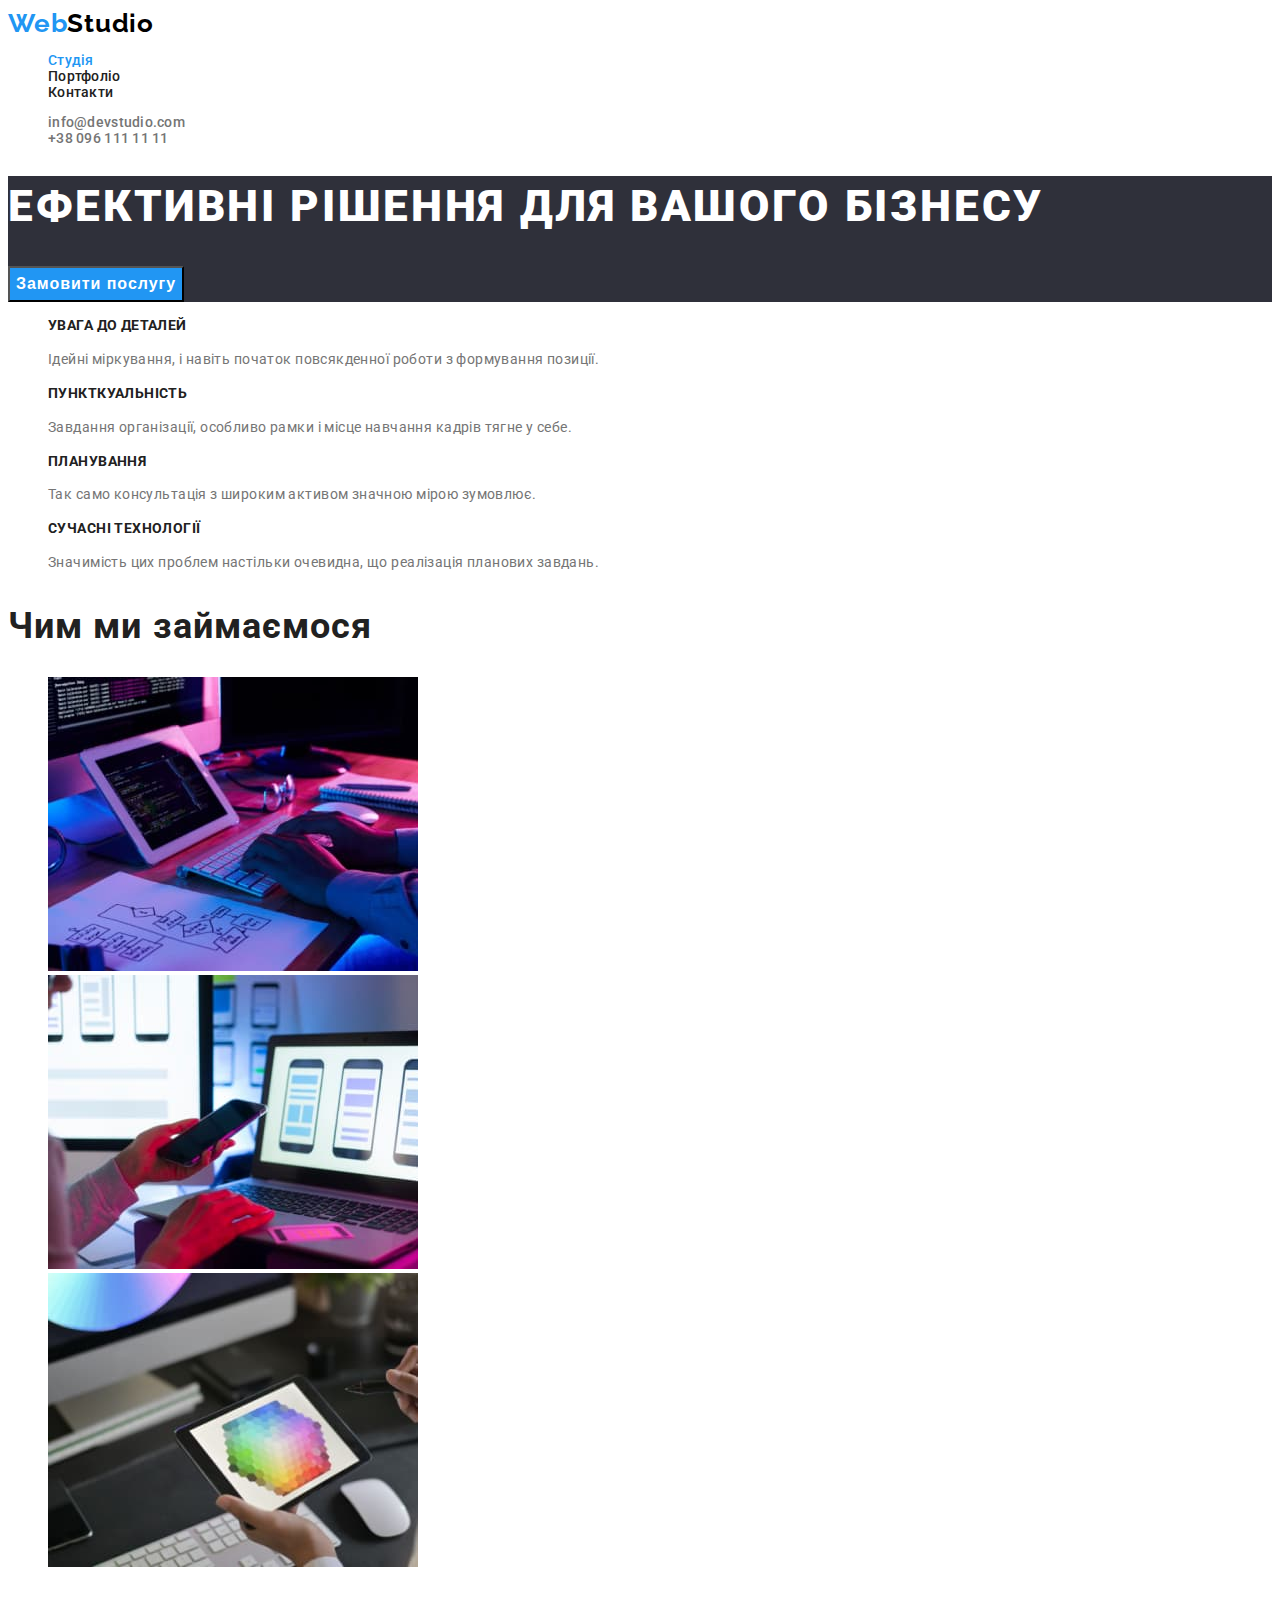
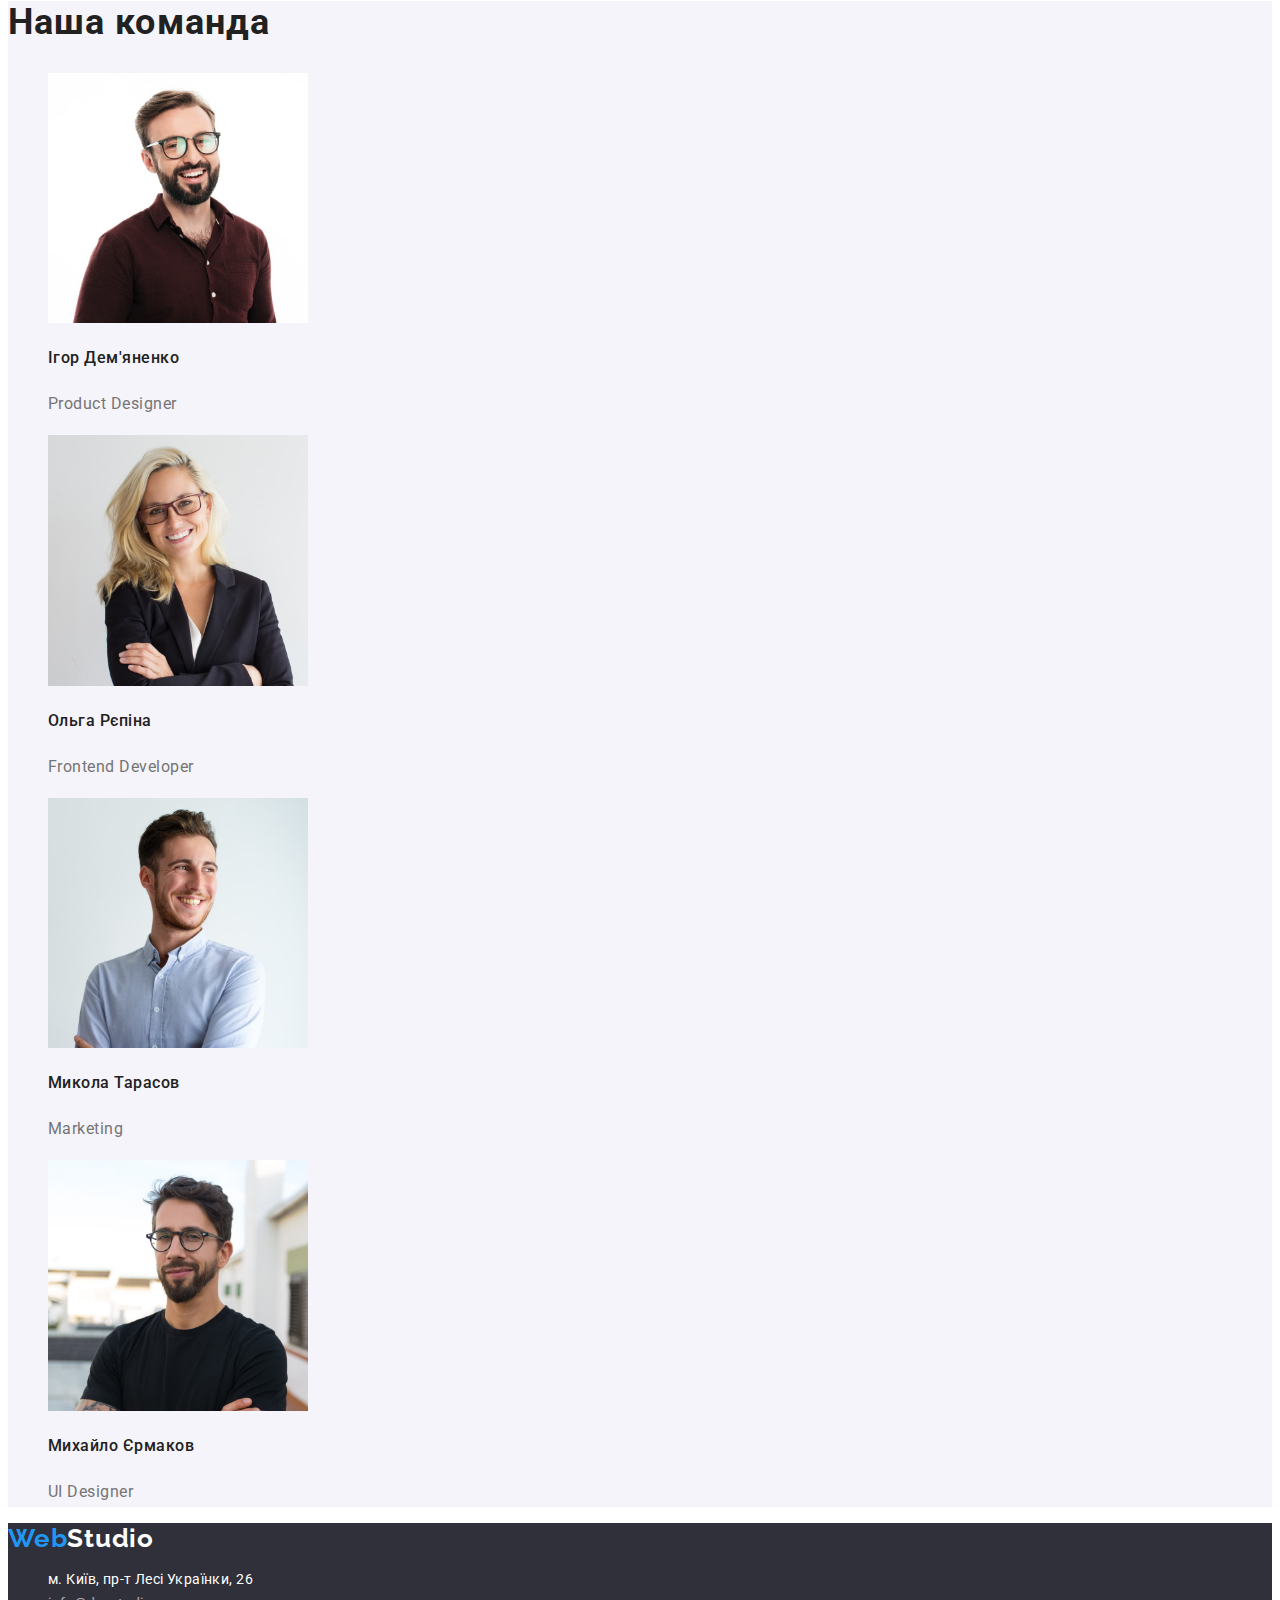
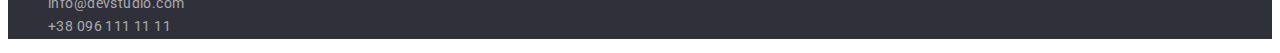
<file: index.html>
<!DOCTYPE html>
<html lang="uk">
    <head>
        <meta charset="UTF-8">
        <meta name="viewport" content="width=device-width, initial-scale=1.0">
        <link rel="stylesheet" href="css/styles.css">
        <link rel="preconnect" href="https://fonts.googleapis.com">
<link rel="preconnect" href="https://fonts.gstatic.com" crossorigin>
<link href="https://fonts.googleapis.com/css2?family=Raleway:wght@700&family=Roboto:wght@400;500;700;900&display=swap" rel="stylesheet">
        <title>Головна</title>
    </head>
    <body>
        <!--Верхня лінія-->
        <header>
            <nav>
                <a href="./index.html" class="logomain"><span class="logoweb">Web</span>Studio</a>
                <ul class="mainmenu list">
                    <li><a class="mainmenu list current" href="index.html">Студія</a></li>
                    <li><a class="mainmenu list" href="portfolio.html">Портфоліо</a></li>
                    <li><a class="mainmenu list" href="">Контакти</a></li>
                </ul>
            </nav>
            <ul class="mainmenu list">
                <li><a class="maincontacts list" href="mailto:info@devstudio.com">info@devstudio.com</a></li>
                <li><a class="maincontacts list" href="tel:+380961111111">+38 096 111 11 11</a></li>
            </ul>
        </header>
        <!--Шапка-->
        <main>
            <!--Герой-->
            <div>
                <section class="mainpagebox">
                <h1>
                    Ефективні рішення для Вашого бізнесу
                </h1>
                <button type="button">Замовити послугу</button>
                </section>
            </div>
            <!--Особливості-->
            <section>
                <h2 class="visually-hidden">Наші особливості</h2>
                <ul class="list">
                    <li>
                        <h3 class="titlebenefits">Увага до деталей</h3>
                        <p class="textbenefits">Ідейні міркування, і навіть початок повсякденної роботи з формування позиції.</p>
                    </li>
                    <li>
                        <h3 class="titlebenefits">Пункткуальність</h3>
                        <p class="textbenefits">Завдання організації, особливо рамки і місце навчання кадрів тягне у себе.</p>
                    </li>
                    <li>
                        <h3 class="titlebenefits">Планування</h3>
                        <p class="textbenefits">Так само консультація з широким активом значною мірою зумовлює.</p>
                    </li>
                    <li>
                        <h3 class="titlebenefits">Сучасні технології</h3>
                        <p class="textbenefits">Значимість цих проблем настільки очевидна, що реалізація планових завдань.</p>
                    </li>
                </ul>
            </section>
            <!--Чим ми займаємося-->
            <section>
                <h2>Чим ми займаємося</h2>
                <ul class="list">
                    <li>
                        <img 
                        src="images/img01b.jpg" 
                        width="370" 
                        alt="programming"
                        >
                    </li>
                    <li>
                        <img 
                        src="images/img02b.jpg" 
                        width="370" 
                        alt="testing"
                        >                            
                    </li>
                    <li>
                        <img 
                        src="images/img03b.jpg" 
                        width="370" 
                        alt="design"
                        >                            
                    </li>
                </ul>
            </section>
            <!--Наша команда-->                        
            <section class="team">
                <h2>Наша команда</h2>
                <ul class="list">
                    <li>
                        <img 
                        src="images/img01a.jpg" 
                        width="260" 
                        alt="ihor_demyanenko"
                        >
                        <h3 class="teammember">Ігор Дем'яненко</h3>
                        <p class="teamposition">Product Designer</p>
                    </li>
                    <li>
                        <img 
                        src="images/img02a.jpg" 
                        width="260" 
                        alt="olha_repina"
                        >
                        <h3 class="teammember">Ольга Рєпіна</h3>
                        <p class="teamposition">Frontend Developer</p>
                    </li>
                    <li>
                        <img 
                        src="images/img03a.jpg" 
                        width="260" 
                        alt="mykola_tarasov"
                        >
                        <h3 class="teammember">Микола Тарасов</h3>
                        <p class="teamposition">Marketing</p>
                    </li>
                    <li>
                        <img 
                        src="images/img04a.jpg" 
                        width="260" 
                        alt="mykhailo_yermakov"
                        >
                        <h3 class="teammember">Михайло Єрмаков</h3>
                        <p class="teamposition">UI Designer</p>
                    </li>
                </ul>
            </section>
        </main>
        <footer>
        <!--Підвал-->
            <a href="/" class="logomain"><span class="logoweb">Web</span><span class="logostudio">Studio</span></a>
            <address>
            <ul class="list">
               <li class="postaladdress"><a href="https://goo.gl/maps/3s3zqB7Dk2urCySu9">м. Київ, пр-т Лесі Українки, 26</a></li>
               <li class="otheraddress"><a href="mailto:info@devstudio.com">info@devstudio.com</a></li>
               <li class="otheraddress"><a href="tel:+380961111111">+38 096 111 11 11</a></li>
            </ul>
            </address>
        </footer>
    </body>
</html>
</file>
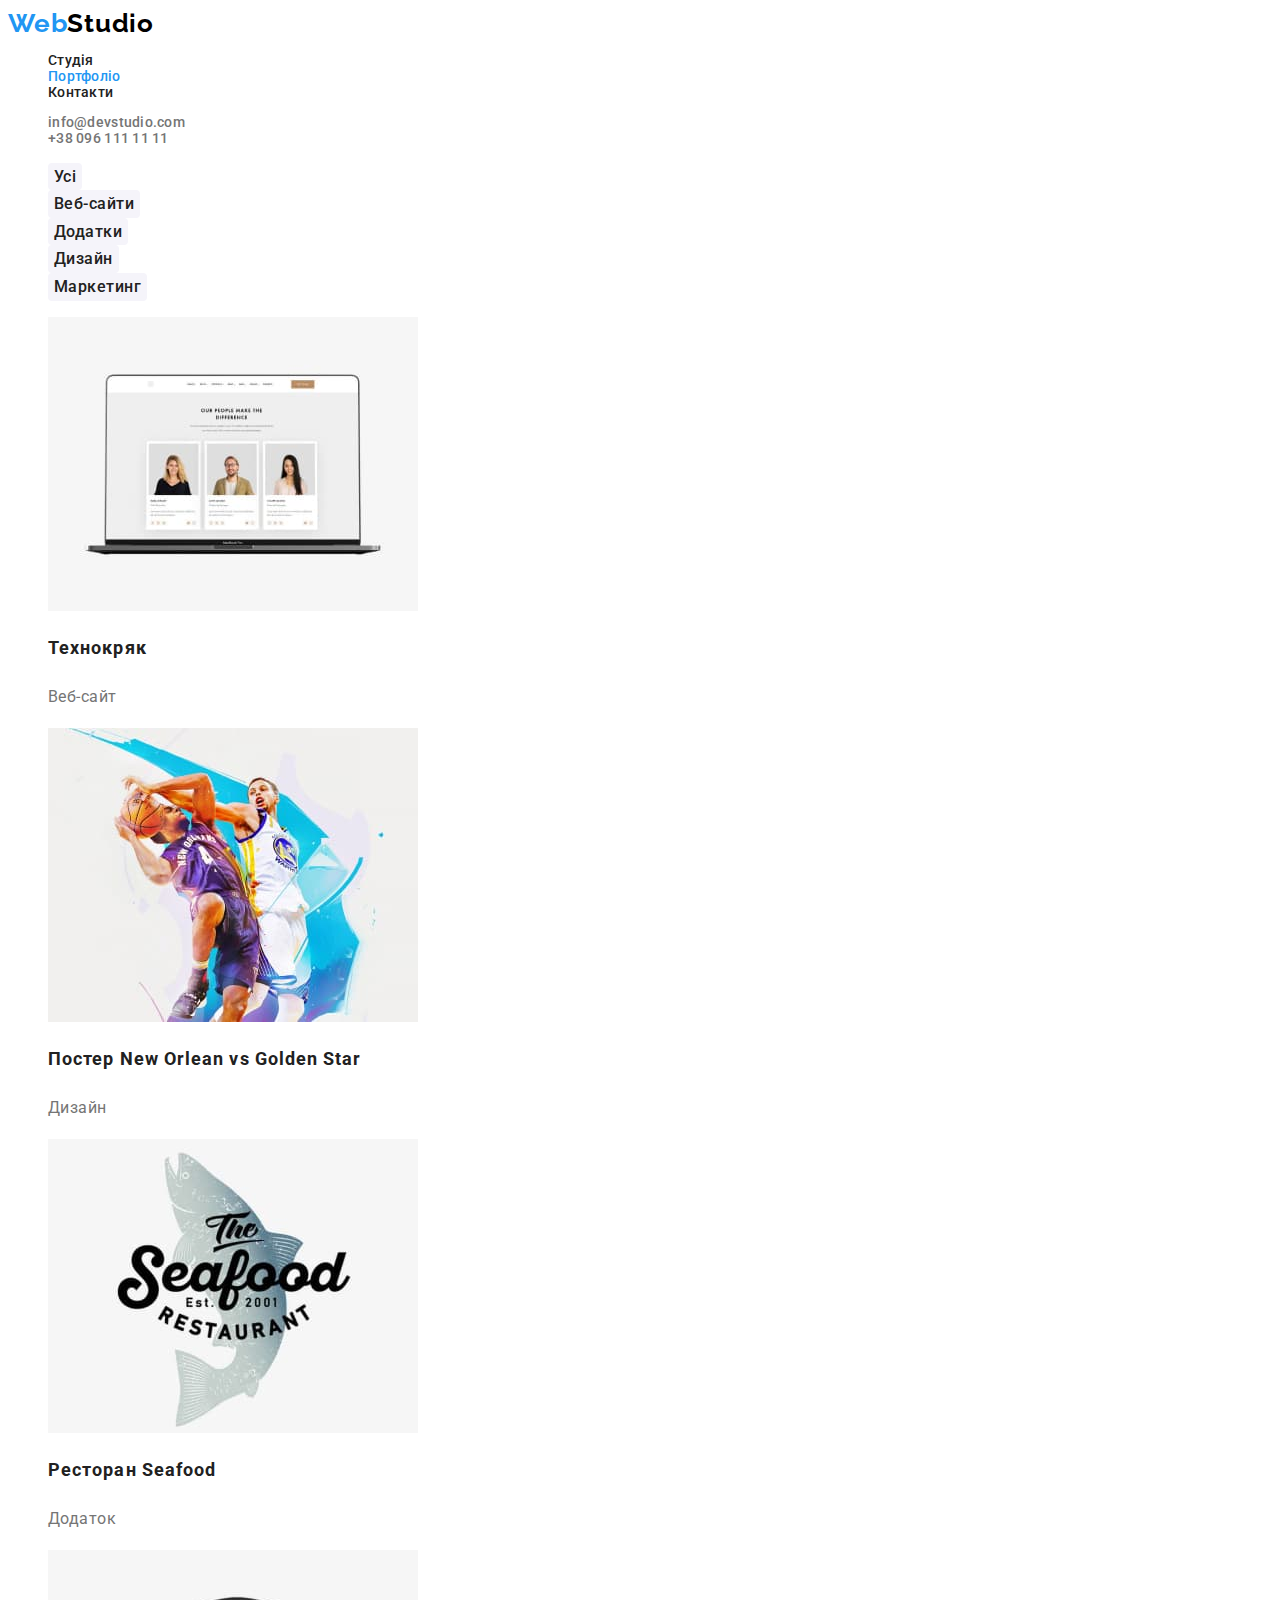
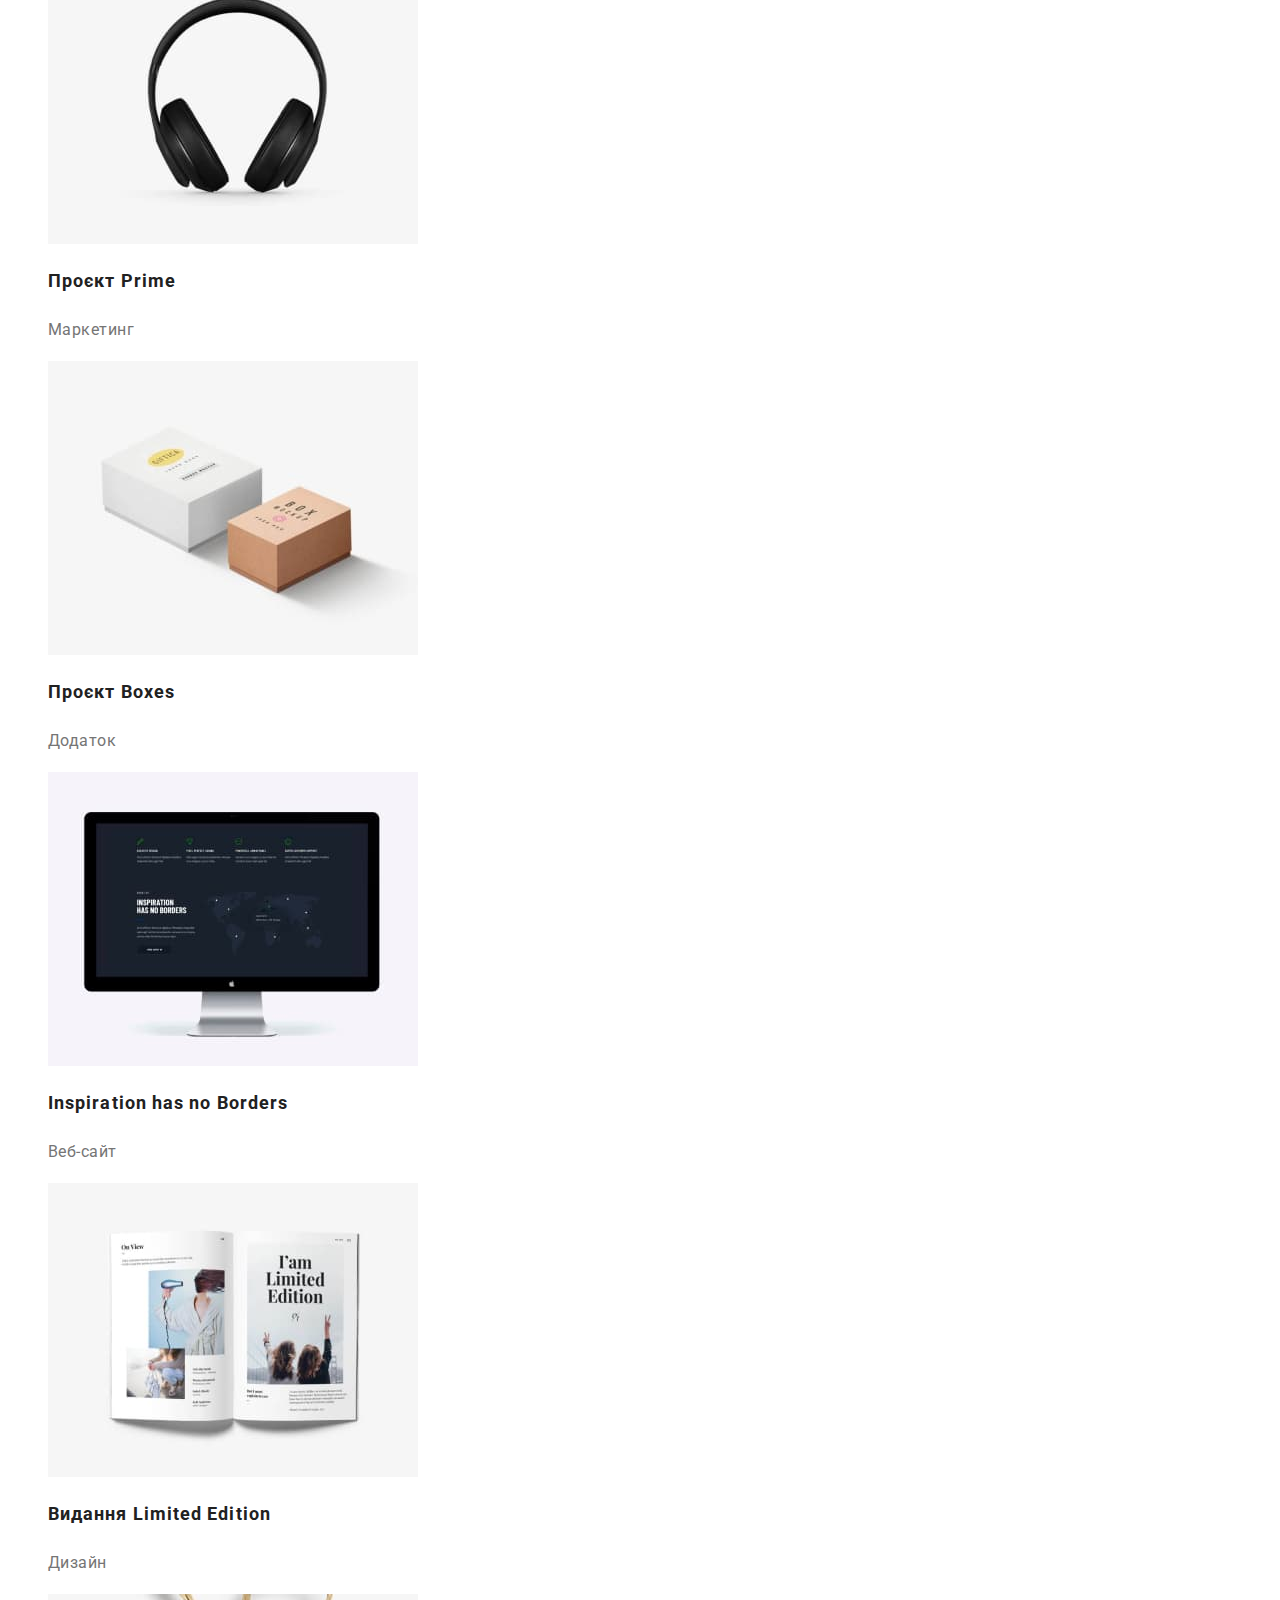
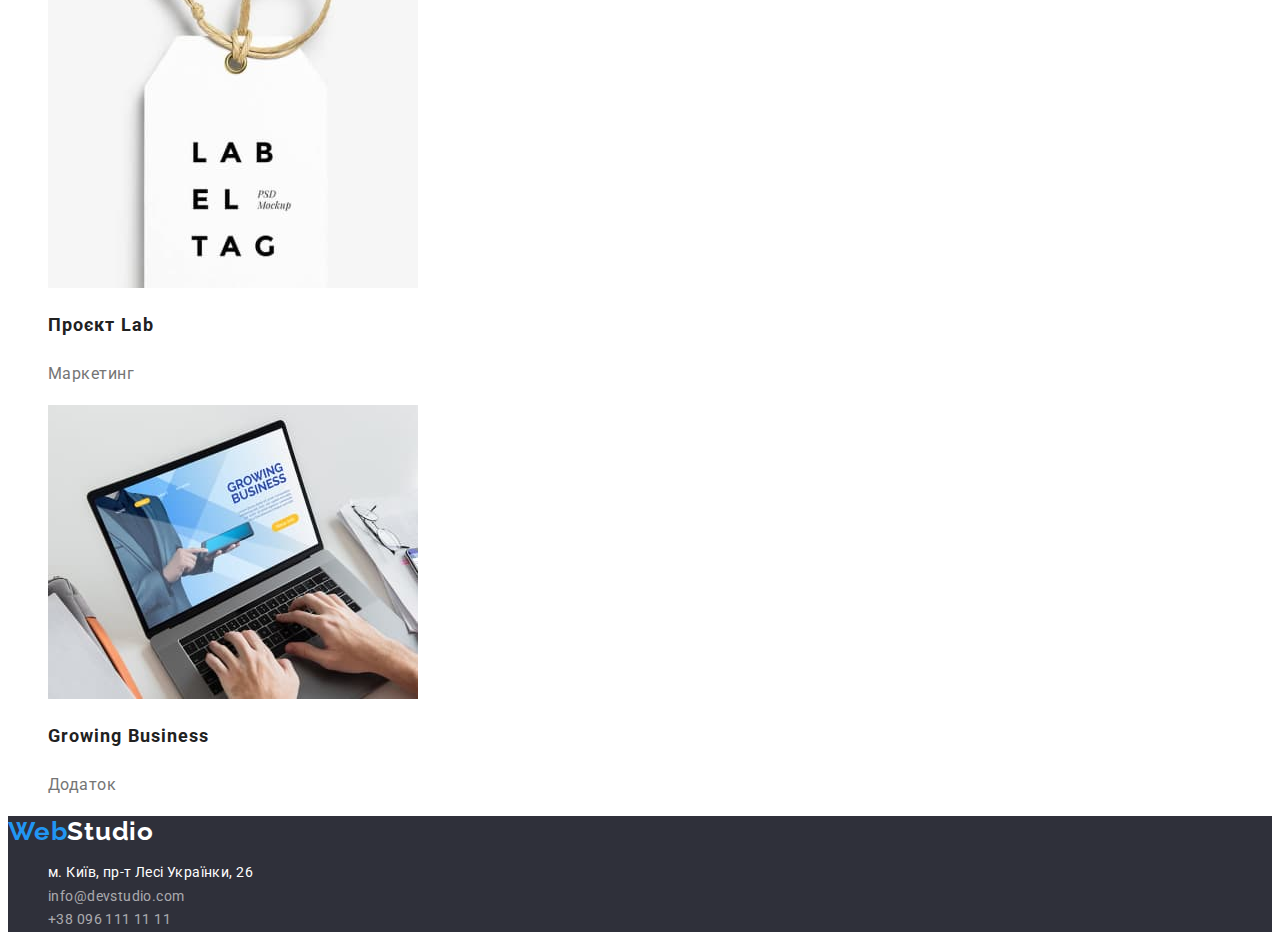
<file: portfolio.html>
<!DOCTYPE html>
<html lang="uk">
<head>
    <meta charset="UTF-8">
    <meta name="viewport" content="width=device-width, initial-scale=1.0">
    <link rel="stylesheet" href="css/styles.css">
    <link rel="preconnect" href="https://fonts.googleapis.com">
<link rel="preconnect" href="https://fonts.gstatic.com" crossorigin>
<link href="https://fonts.googleapis.com/css2?family=Raleway:wght@700&family=Roboto:wght@400;500;700;900&display=swap" rel="stylesheet">
    <title>Портфоліо</title>
</head>
<body>
    <!--Верхня лінія-->
    <header>
        <nav>
            <a href="./index.html" class="logomain"><span class="logoweb">Web</span>Studio</a>
            <ul class="mainmenu list">
                <li><a class="mainmenu list" href="index.html">Студія</a></li>
                <li><a class="mainmenu list current" href="portfolio.html">Портфоліо</a></li>
                <li><a class="mainmenu list" href="">Контакти</a></li>
            </ul>
        </nav>
        <ul class="maincontacts list">
            <li><a class="maincontacts list" href="mailto:info@devstudio.com">info@devstudio.com</a></li>
            <li><a class="maincontacts list" href="tel:+380961111111">+38 096 111 11 11</a></li>
        </ul>
    </header>
    <!--Шапка-->
    <main>
        <!--Перелік проектів-->
        <section>
            <h1 class="visually-hidden">Портфоліо робіт</h1>
            <ul class="projects">
                <li><button class="projectsbutton" type="button">Усі</button></li>
                <li><button class="projectsbutton" type="button">Веб-сайти</button></li>
                <li><button class="projectsbutton" type="button">Додатки</button></li>
                <li><button class="projectsbutton" type="button">Дизайн</button></li>
                <li><button class="projectsbutton" type="button">Маркетинг</button></li>
            </ul>
            <ul class="list">
                <li><a href="">
                    <img src="./images/portfolio01.jpg" width="370" height="294" alt="Технокряк">
                    <h2 class="portfoliotitle">Технокряк</h2>
                    <p class="description">Веб-сайт</p>
                    </a>
                </li>
                <li><a href="">
                    <img src="./images/portfolio02.jpg" width="370" height="294" alt="Постер New Orlean vs Golden Star">
                    <h2 class="portfoliotitle">Постер New Orlean vs Golden Star</h2>
                    <p class="description">Дизайн</p>
                    </a>
                </li>
                <li><a href="">
                    <img src="./images/portfolio03.jpg" width="370" height="294" alt="Ресторан Seafood">
                    <h2 class="portfoliotitle">Ресторан Seafood</h2>
                    <p class="description">Додаток</p>
                    </a>
                </li>
                <li><a href="">
                    <img src="./images/portfolio04.jpg" width="370" height="294" alt="Проєкт Prime">
                    <h2 class="portfoliotitle">Проєкт Prime</h2>
                    <p class="description">Маркетинг</p>
                    </a>
                </li>
                <li><a href="">
                    <img src="./images/portfolio05.jpg" width="370" height="294" alt="Проєкт Boxes">
                    <h2 class="portfoliotitle">Проєкт Boxes</h2>
                    <p class="description">Додаток</p>
                    </a>
                </li>
                <li><a href="">
                    <img src="./images/portfolio06.jpg" width="370" height="294" alt="Inspiration has no Borders">
                    <h2 class="portfoliotitle">Inspiration has no Borders</h2>
                    <p class="description">Веб-сайт</p>
                    </a>
                </li>
                <li><a href="">
                    <img src="./images/portfolio07.jpg" width="370" height="294" alt="Видання Limited Edition">
                    <h2 class="portfoliotitle">Видання Limited Edition</h2>
                    <p class="description">Дизайн</p>
                    </a>
                </li>
                <li><a href="">
                    <img src="./images/portfolio08.jpg" width="370" height="294" alt="Проєкт Lab">
                    <h2 class="portfoliotitle">Проєкт Lab</h2>
                    <p class="description">Маркетинг</p>
                    </a>
                </li>
                <li><a href="">
                    <img src="./images/portfolio09.jpg" width="370" height="294" alt="Growing Business">
                    <h2 class="portfoliotitle">Growing Business</h2>
                    <p class="description">Додаток</p>
                    </a>
                </li>
            </ul>
        </section>
    </main>
    <footer>
        <!--Підвал-->
        <a href="/" class="logomain"><span class="logoweb">Web</span><span class="logostudio">Studio</span></a>
        <address>
        <ul class="list">
           <li class="postaladdress"><a href="https://goo.gl/maps/3s3zqB7Dk2urCySu9">м. Київ, пр-т Лесі Українки, 26</a></li>
           <li class="otheraddress"><a href="mailto:info@devstudio.com">info@devstudio.com</a></li>
           <li class="otheraddress"><a href="tel:+380961111111">+38 096 111 11 11</a></li>
        </ul>
        </address>
    </footer>
</body>
</html>
</file>
<file: css/styles.css>
:root{
    --main-blue: #2196F3;
    --main-black: #000000;
    --main-blackish: #212121;
    --main-grey: #757575;
    --main-background: #2F303A;
    --main-white: #ffffff;
}
body {
    font-family: "Roboto", sans-serif;
    background-color: var(--main-white);
}

a {
    text-decoration: none;
    color: inherit;
}

.list {
    list-style: none;
    text-decoration: none;
}

.logomain {
    font-family: "Raleway", sans-serif;
    font-weight: 700;
    font-size: 26px;
    line-height: 1.19em;
    letter-spacing: 0.03em;
    text-decoration: none;
    color: var(--main-black);
}

.logoweb {
    color: var(--main-blue);
}

.mainmenu {
    font-weight: 500;
    color: var(--main-blackish);
    font-size: 14px;
    line-height: 1.14em;
    letter-spacing: 0.02em;
    text-decoration: none;
}

.mainmenu:hover, .mainmenu:focus {
    color: var(--main-blue);
}

.current {
    color: var(--main-blue);
}

.maincontacts {
    color: var(--main-grey);
    font-weight: 500;
    font-size: 14px;
    line-height: 1.14em;
    letter-spacing: 0.02em;
    text-decoration: none;
}

.maincontacts:hover, .maincontacts:focus {
    color: var(--main-blue);
}

.mainpagebox {
    background-color: var(--main-background);    
}

.mainpagebox h1 {
    color: var(--main-white);
    font-weight: 900;
    font-size: 44px;
    line-height: 1.37em;
    letter-spacing: 0.06em;
    text-transform: uppercase;
}

.mainpagebox button {
    color: var(--main-white);
    font-size: 16px;
    font-weight: 700;
    line-height: 1.88em;
    letter-spacing: 0.06em;
    background-color: var(--main-blue);
    cursor: pointer;
}

h2,
h3 {
    color: var(--main-blackish);
}

h2 {
    font-weight: 700;
    font-size: 36px;
    line-height: 1.17em;
    letter-spacing: 0.03em;
}

.visually-hidden {
        position: absolute;
        white-space: nowrap;
        width: 1px;
        height: 1px;
        overflow: hidden;
        border: 0;
        padding: 0;
        clip: rect(0 0 0 0);
        clip-path: inset(50%);
        margin: -1px; 
}

.titlebenefits {
    font-weight: 700;
    font-size: 14px;
    line-height: 1.14em;
    letter-spacing: 0.03em;
    text-transform: uppercase;
}

.textbenefits {
    color: var(--main-grey);
    font-weight: 400;
    font-size: 14px;
    line-height: 1.7em;
    letter-spacing: 0.03em;
}

.team {
    background-color: #F5F4FA;
}

.teammember {
    font-weight: 500;
    font-size: 16px;
    line-height: 1.88em;
    letter-spacing: 0.03em;
}

.teamposition {
    color: var(--main-grey);
    font-weight: 400;
    font-size: 16px;
    line-height: 1.88em;
    letter-spacing: 0.03em;
}

footer {
    background-color: var(--main-background);
}

.logostudio {
    color: var(--main-white);
}

address {
    font-weight: 400;
    font-style: normal;
    font-size: 14px;
    line-height: 1.7em;
    letter-spacing: 0.03em;
    text-decoration: none;
}

.postaladdress {
    color: var(--main-white);
}

.otheraddress {
    color: rgba(255, 255, 255, 0.6);
}

.postaladdress:hover, .postaladdress:focus {
    color: var(--main-blue);
}

.otheraddress:hover, .otheraddress:focus {
    color: var(--main-blue);
}

.projects {
    list-style: none;
}

.projects button {
    color: var(--main-blackish);
    font-family: inherit;
    border: none;
    font-weight: 500;
    font-size: 16px;
    line-height: 1.6em;
    letter-spacing: 0.03em;
    background-color: #F5F4FA;
    cursor: pointer;
    border-radius: 4px;
}

.projectsbutton:hover, .projectsbutton:focus {
    background-color: var(--main-blue);
    color: var(--main-white);
}

.portfoliotitle {
    color: var(--main-blackish);
    font-weight: 700;
    font-size: 18px;
    line-height: 2em;
    letter-spacing: 0.06em;
    text-decoration: none;
}

.description {
    color: var(--main-grey);
    font-weight: 400;
    font-size: 16px;
    line-height: 1.88em;
    letter-spacing: 0.03em;
    text-decoration: none;
}
</file>
